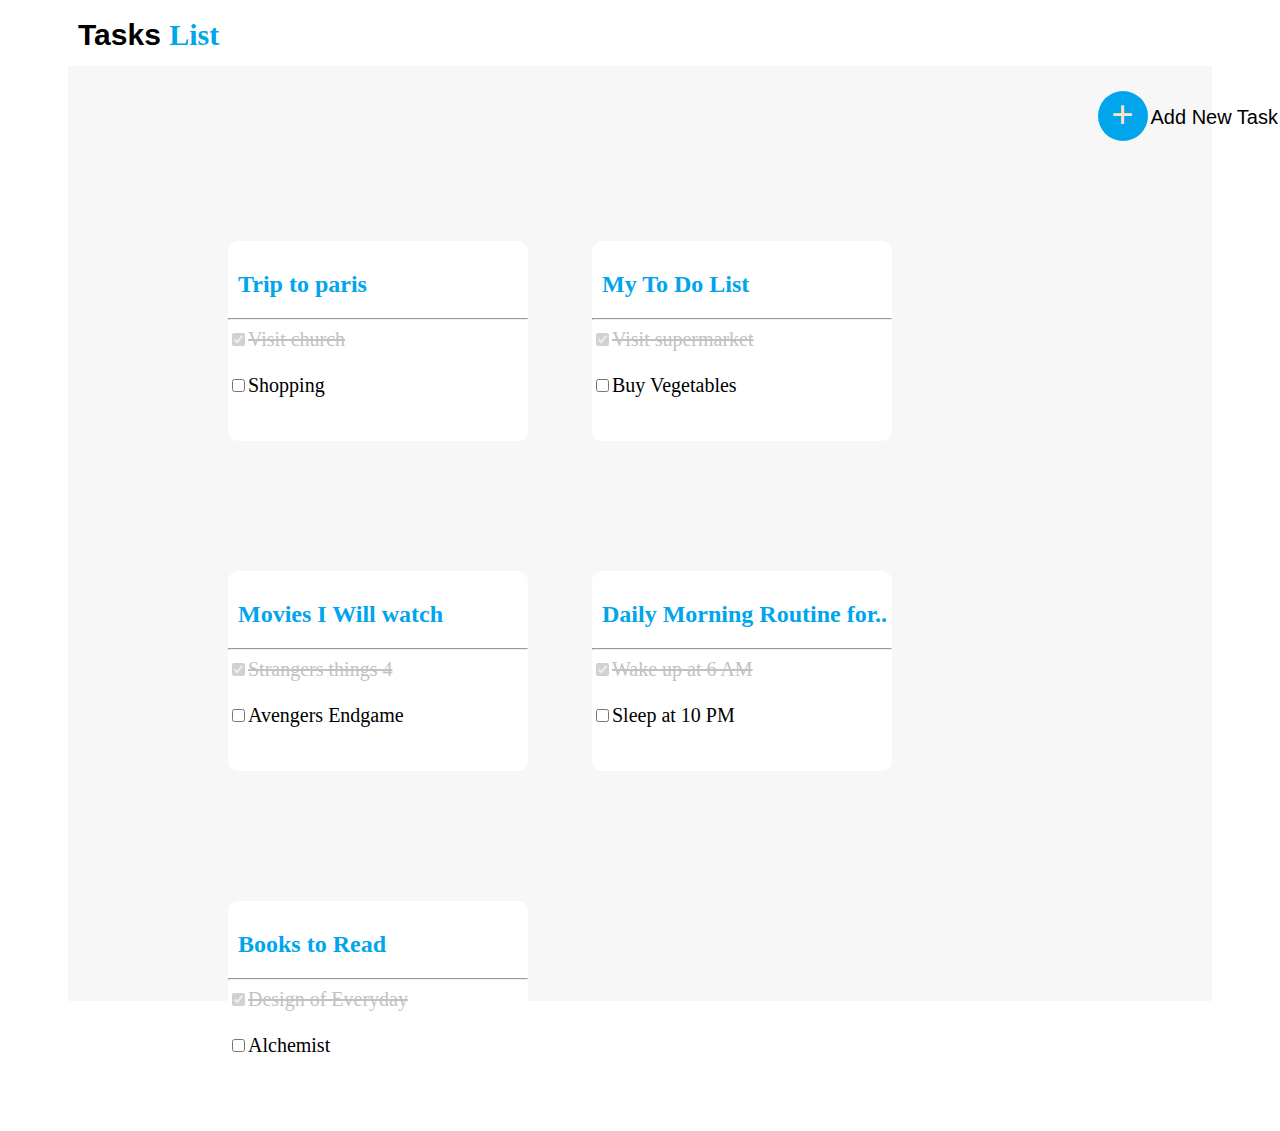
<file: index.html>
<!DOCTYPE html>
<html lang="en">
<head>
    <meta charset="UTF-8">
    <meta http-equiv="X-UA-Compatible" content="IE=edge">
    <meta name="viewport" content="width=device-width, initial-scale=1.0">
    <title>Document</title>
    <link rel="stylesheet" href="./style.css">
    
</head>
<body>
    <nav>
    <div class="box">
    <span class="header">Tasks </span>
    <span class="con">List</span>
    
    </div>
    </nav>
    <div class="middle">
        <a href="./index2.html">
        <div class="circle">
        <div class="plusicon">+</div>
        <div class="header2">Add New Task </div>
       
    </div></a>
    
   
   
    <div class="container">
        <div class="boxs box1">
            <a href="./index3.html">
            <h2>Trip to paris</h2></a>
            <hr>
            <div class="check1">
                
                <input type="checkbox"name="visit"id="visit" checked disabled >Visit church<br><br>
            </div>
            <div class="check2">
                <input type="checkbox"name="shopping"id="shopping">Shopping<br>
        </div>
    </div>
    <div class="boxs box2">
        <h2>My To Do List</h2>
        <hr>
        <div class="check1">
            <input type="checkbox"name="visit"id="visit"disabled checked>Visit supermarket<br><br>
        </div>
        <div class="check2">
            <input type="checkbox"name="Buy"id="Buy">Buy Vegetables<br>
    </div>
</div>
<div class="boxs box3">
    <h2>Movies I Will watch</h2>
    <hr>
    <div class="check1">
        <input type="checkbox"name="things"id="things"disabled checked>Strangers things 4<br><br>
    </div>
    <div class="check2">
        <input type="checkbox"name="game"id="game">Avengers Endgame<br>
</div>
</div>
<div class="boxs box4">
    <h2>Daily Morning Routine for..</h2>
    <hr>
    <div class="check1">
        <input type="checkbox"name="wake"id="wake"disabled checked>Wake up at 6 AM<br><br>
    </div>
    <div class="check2">
        <input type="checkbox"name="sleep"id="sleep">Sleep at 10 PM<br>
</div>
</div>
<div class="boxs box5">
    <h2>Books to Read</h2>
    <hr>
    <div class="check1">
        <input type="checkbox"name="design"id="design"disabled checked>Design of Everyday<br><br>
    </div>
    <div class="check2">
        <input type="checkbox"name="al"id="al">Alchemist<br>
</div>
</div>
</div>
    </div>
</body>
</html>
</file>
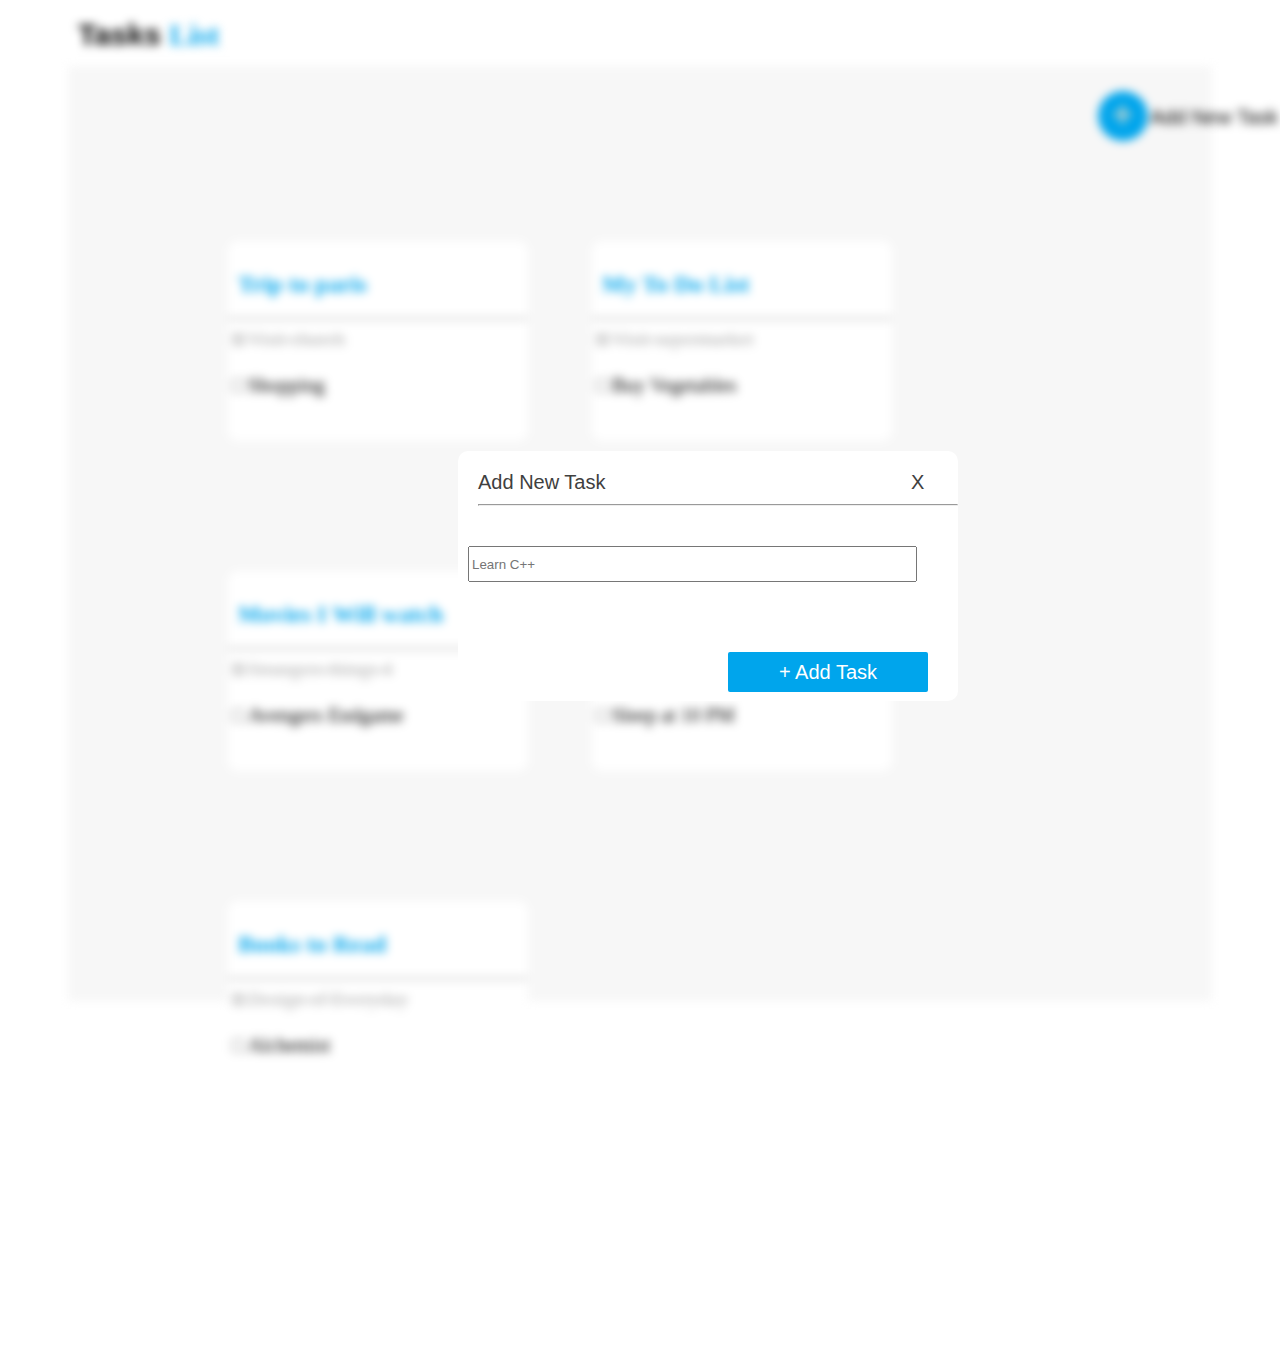
<file: index2.html>
<!DOCTYPE html>
<html lang="en">
<head>
    <meta charset="UTF-8">
    <meta http-equiv="X-UA-Compatible" content="IE=edge">
    <meta name="viewport" content="width=device-width, initial-scale=1.0">
    <title>Document</title>
    <link rel="stylesheet" href="./style.css">
</head>
<body>
    <div class="parent2">
    <nav>
        <div class="box">
        <span class="header">Tasks </span>
        <span class="con">List</span>
        
        </div>
        </nav>
    <div class="middle">
        <a href="./index2.html">
        <div class="circle">
        <div class="plusicon">+</div>
        <div class="header2">Add New Task </div>
    </div></a>
    
     
    <div class="container">
        <div class="boxs box1">
            <a href="./index3.html">
            <h2>Trip to paris</h2></a>
            <hr>
            <div class="check1">
                <input type="checkbox"name="visit"id="visit" disabled checked>Visit church<br><br>
            </div>
            <div class="check2">
                <input type="checkbox"name="shopping"id="shopping">Shopping<br>
        </div>
    </div>
    <div class="boxs box2">
        <h2>My To Do List</h2>
        <hr>
        <div class="check1">
            <input type="checkbox"name="visit"id="visit"disabled checked>Visit supermarket<br><br>
        </div>
        <div class="check2">
            <input type="checkbox"name="Buy"id="Buy">Buy Vegetables<br>
    </div>
</div>
<div class="boxs box3">
    <h2>Movies I Will watch</h2>
    <hr>
    <div class="check1">
        <input type="checkbox"name="things"id="things"disabled checked>Strangers things 4<br><br>
    </div>
    <div class="check2">
        <input type="checkbox"name="game"id="game">Avengers Endgame<br>
</div>
</div>
<div class="boxs box4">
    <h2>Daily Morning Routine for..</h2>
    <hr>
    <div class="check1">
        <input type="checkbox"name="wake"id="wake"disabled checked>Wake up at 6 AM<br><br>
    </div>
    <div class="check2">
        <input type="checkbox"name="sleep"id="sleep">Sleep at 10 PM<br>
</div>
</div>
<div class="boxs box5">
    <h2>Books to Read</h2>
    <hr>
    <div class="check1">
        <input type="checkbox"name="design"id="design"disabled checked>Design of Everyday<br><br>
    </div>
    <div class="check2">
        <input type="checkbox"name="al"id="al">Alchemist<br>
</div>
</div>
</div>
</div>
</div>
<div class="box6">
    
    <div class="Add">Add New Task
        <a href="./index.html">
            
            <span class="secondpage">X<span>
           </a><hr>
           
           </diV>
    <div class="con5">
    <input type="text" name="learn"id="learn" value=""placeholder="Learn C++">
    </div>
    <button class="button2">+ Add Task</button>
</div>

  
</body>
</html>
</file>
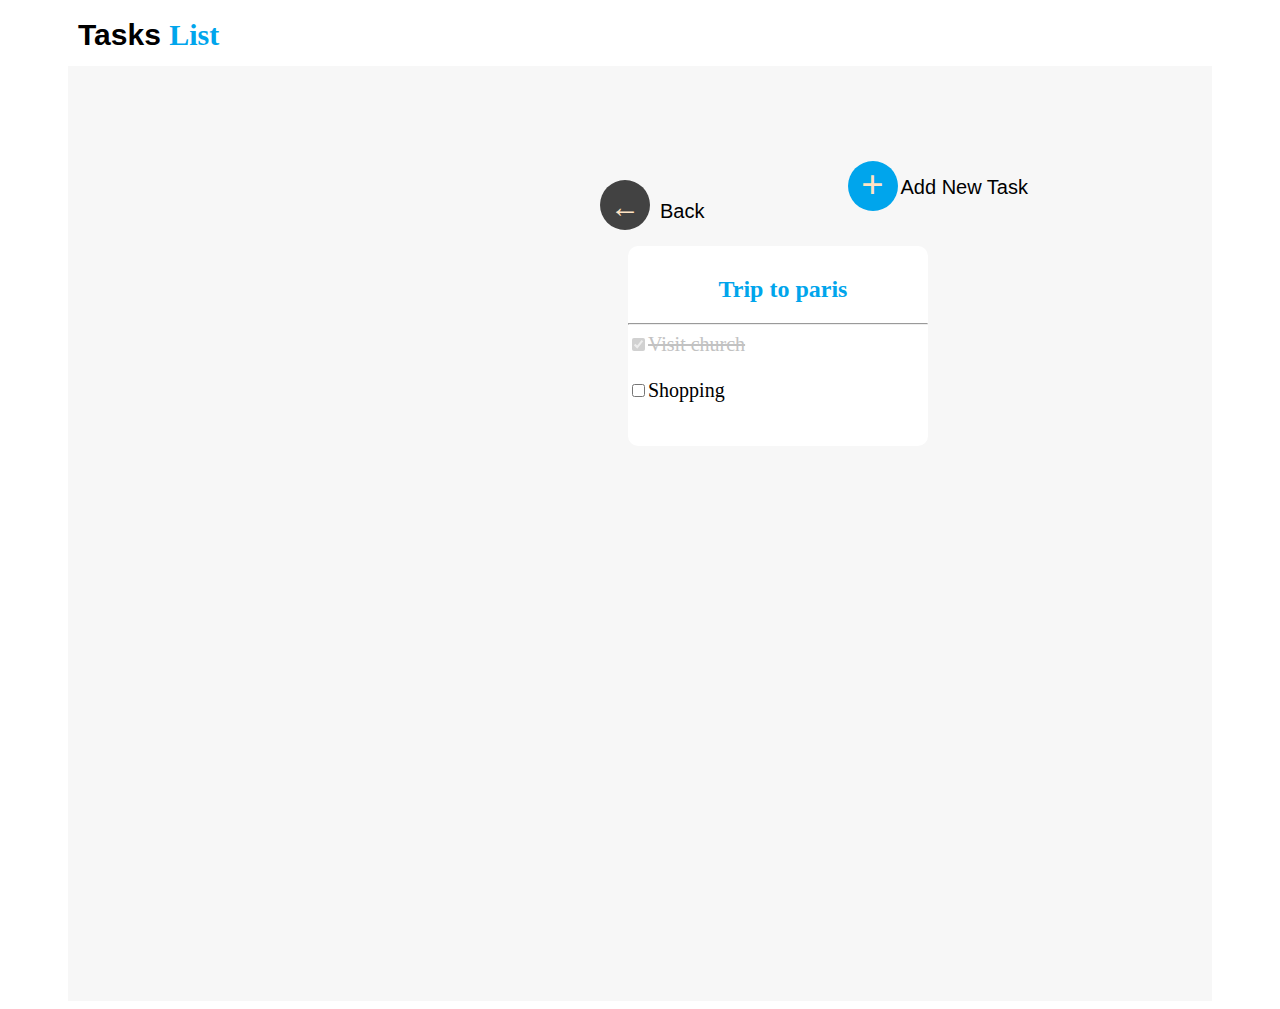
<file: index3.html>
<!DOCTYPE html>
<html lang="en">
<head>
    <meta charset="UTF-8">
    <meta http-equiv="X-UA-Compatible" content="IE=edge">
    <meta name="viewport" content="width=device-width, initial-scale=1.0">
    <title>Document</title>
    <link rel="stylesheet" href="./style.css">
    
</head>
<body>
    <nav>
        <div class="box">
        <span class="header">Tasks </span>
        <span class="con">List</span>
        
        </div>
        </nav>
        
        
        <div class="middle">
           
            <a href="./index.html">
            <div class="circle2">
            <div class="backicon">←</div>
            </div>
           
             <div class="header1">Back </div></a>
             <div class="tt">
            <a href="./index4.html">
            <div class="circle">
            <div class="plusicon">+</div>
            <div class="header2">Add New Task </div> </a>
              </div>
            </div>
        <div class="container">
        <div class="boxs box1 box7">
            <div class="center">
            <h2>Trip to paris</h2></div>
            <hr>
            <div class="check1">
                <input type="checkbox"name="visit"id="visit" disabled checked>Visit church<br><br>
            </div>
            <div class="check2">
                <input type="checkbox"name="shopping"id="shopping">Shopping
        </div>
    </div> 
    </div>
        
        
            
</body>
</html>
</file>
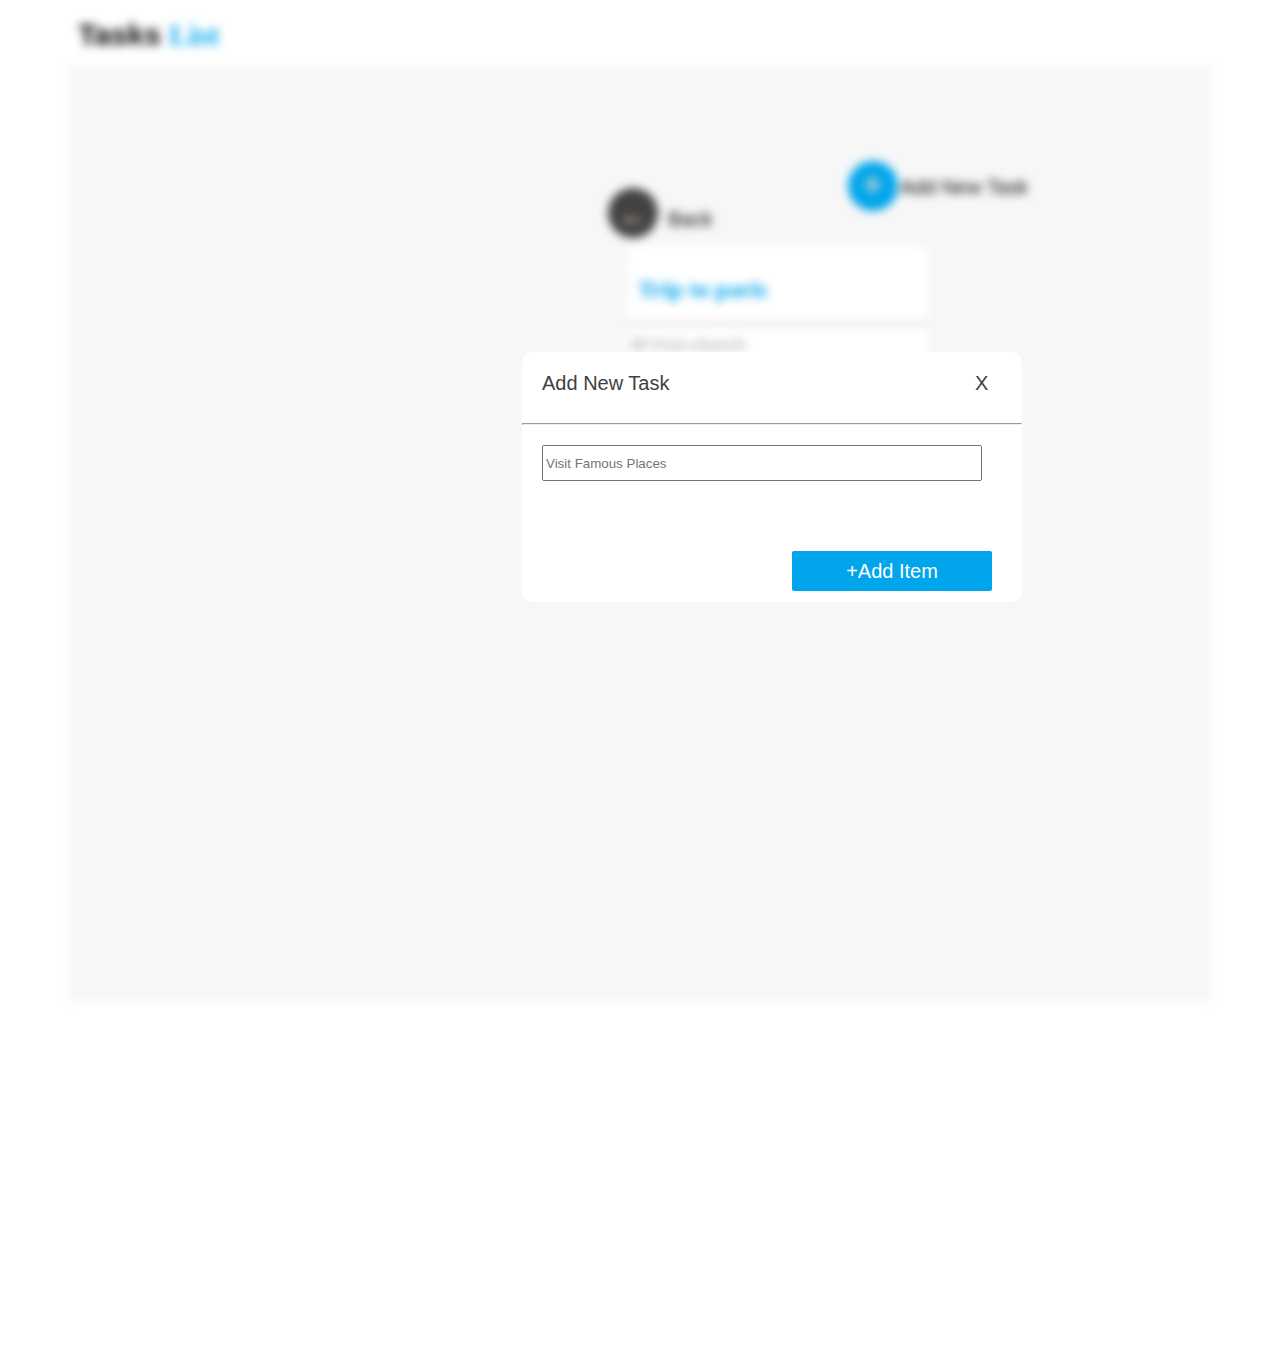
<file: index4.html>
<!DOCTYPE html>
<html lang="en">
<head>
    <meta charset="UTF-8">
    <meta http-equiv="X-UA-Compatible" content="IE=edge">
    <meta name="viewport" content="width=device-width, initial-scale=1.0">
    <title>Document</title>
    <link rel="stylesheet" href="./style.css">
</head>
<body>
    <div class="parent3">
    <nav>
        <div class="box">
        <span class="header">Tasks </span>
        <span class="con">List</span>
        
        </div>
        </nav>
        
        <div class="middle">
           
            <a href="./index.html">
            <div class="circle2">
            <div class="backicon">←</div>
            </div>
           
             <div class="header1">Back </div></a>
             <div class="tt">
            <a href="./index4.html">
            <div class="circle">
            <div class="plusicon">+</div>
            <div class="header2">Add New Task </div> </a>
              </div>
            </div>

        
        <div class="container">
            <div class="boxs box1 box7">
                <h2>Trip to paris</h2>
                <hr>
                <div class="check1">
                    <input type="checkbox"name="visit"id="visit" disabled checked>Visit church<br><br>
                </div>
                <div class="check2">
                    <input type="checkbox"name="shopping"id="shopping">Shopping
            </div>
        </div>
        </div> 
        </div>
    </div>
        <div class="box8">
            <div class="Add">Add New Task
            <a href="./index3.html">
                <span class="thirdpage">X</span>
            </a>
            </div><hr>
            <div class="con6">
            <input type="text"name="places"id="places"placeholder="Visit Famous Places">
            </div>
            <button class="button2">+Add Item</button>
        </div>
        
</body>
</html>
</file>
<file: style.css>
.nav{
    display: flex;
    
}
.box{
    font-family: 'Times New Roman', Times, serif;
    padding-top: 10px;
    padding-left: 70px;
    padding-bottom: 10px;
    font-weight: bold;
    font-size: 30px;
}
.con{
    color: #00A5EC;
    
}
.header{
    font-family: Arial, Helvetica, sans-serif;
    color: black;

}
.check1{
    color:#C2C2C2;
    font-size: 20px;
    text-decoration: line-through;
}
.check2{
    font-size: 20px;
}
.middle{
    background-color: #F7F7F7;
    padding-left: 30px;
    padding-bottom: 10px;
    padding-top: 25px;
    padding-right: 30px;
    margin-top: 4px;
    margin-left: 60px;
    margin-right: 60px;
    height: 100vh;
   
  
   
}
.middle:hover{
    box-shadow: inset 0px 5px 10px 5px rgb(211,206,206);
    }


.header2{
    
    font-size: 20px;
    height: 80px;
    text-decoration: none;
    width: 180px;
    color: black;
    text-align: end;
    font-family: Arial, Helvetica, sans-serif;
    margin-right:300px;
    position: relative;
    bottom:10px;
    
}
.circle{
    background-color: #00A5EC;
    border-radius: 50%;
    height:50px;
    width:50px;
    margin-left:1000px;
     color:white;


}
.plusicon{
    width:50%;
    height:50%;
    top:40px;
    background: solid black;
    text-align: center;
    align-content: center;
    font-size: 40px;
    /* padding:10px; */
    color:bisque;
    font-weight: bolder;
    padding-left: 12px;
}
.header1{
    text-decoration: none;
    color: black;
    font-size: 20px;
   position: absolute;
   left:660px;
   top:200px;
    
    font-family: Arial, Helvetica, sans-serif;
}
.thead{
    position: relative;
    right:300px;
}
.center{
    text-align: center;
}


h2{
    color:#00A5EC;
    top:220px;
    padding: 10px 0px 0px 10px;
}

.boxs{
 
    height:200px;
    width:300px;
    display: inline-block;
    flex-wrap: wrap;
    flex-direction: column;
    justify-content:flex-start;
    position:relative;
    left:100px;
    margin:30px;
    margin-top:100px;
    border-radius: 10px;
    background: #FFFFFF;
}
.boxs:hover{
    box-shadow:  0px 0px 20px grey;
}
.box6{
    height:250px;
    width:500px;
    display: inline-block;
    flex-wrap: wrap;
    flex-direction: column;
    justify-content: flex-start;
    align-items: start;
    margin:50px;
    justify-content: center;
    border-radius: 10px;
    background:  #FFFFFF;
    position:relative;
    left: 400px;
    bottom:600px;
   
}
.box6:hover{
    box-shadow:  0px 0px 10px grey; 
   
}

.button2{
    width: 200px;
    height: 40px;
    background-color:#00A5EC;
    font-size: 20px;
    border-radius: 2px;
    border: 2px ;
     box-shadow: 5px 6px;
    color:#FFFFFF;
    position:relative;
    top:70px;
    left:270px;
    text-align: center;
   
   
}
.secondpage{
    position: relative;
    left:300px;
    text-decoration: none;
    color:  #404040;
}



.Add{
    font-size: 20px;
    font-family: Arial, Helvetica, sans-serif;
    color: #404040;
    padding-top:20px;
    padding-bottom:20px;
    padding-left: 20px;;
}
.con5{
    margin-top: 10px;
    margin-left: 10px;
}
input[type=text]{
    width:90%;
    height:30px;
    color:#EDEDED;
}


    

.box7{
    position: relative;
    left: 500px;
   top:5px;

}
.tt{
    position: relative;
    right:250px;
    top:70px;
}

.circle2{
    background-color: #424242;
    border-radius: 50%;
    height:50px;
    width:50px;
   position: absolute;
   left:600px;
   top:180px;
    color:bisque;
}

.backicon{
    text-align: center;
    align-content: center;
    font-size: 30px;
    padding:10px;
} 
a{
    text-decoration: none;
}

.parent2{
   
    filter: blur(5px);
    /* background-color: grey; */
}
.box8{
 
  height:250px;
  width:500px;
  display: inline-block;
  flex-wrap: wrap;
  flex-direction: column;
  justify-content: flex-start;
  align-items: start;
  margin:50px;
  justify-content: center;
  border-radius: 10px;
  background:  #FFFFFF;
  position:relative;
  left: 464px;
  bottom:699px;

}
.box8:hover{
    box-shadow:  0px 0px 10px grey;
}
.con6{
    margin-top: 20px;
    margin-left: 20px;
}
.parent3{
    filter: blur(5px);
    /* background-color: grey; */ 
}
.thirdpage{
    position: relative;
    left:300px;
    text-decoration: none;
    color:  #404040;
}
</file>
